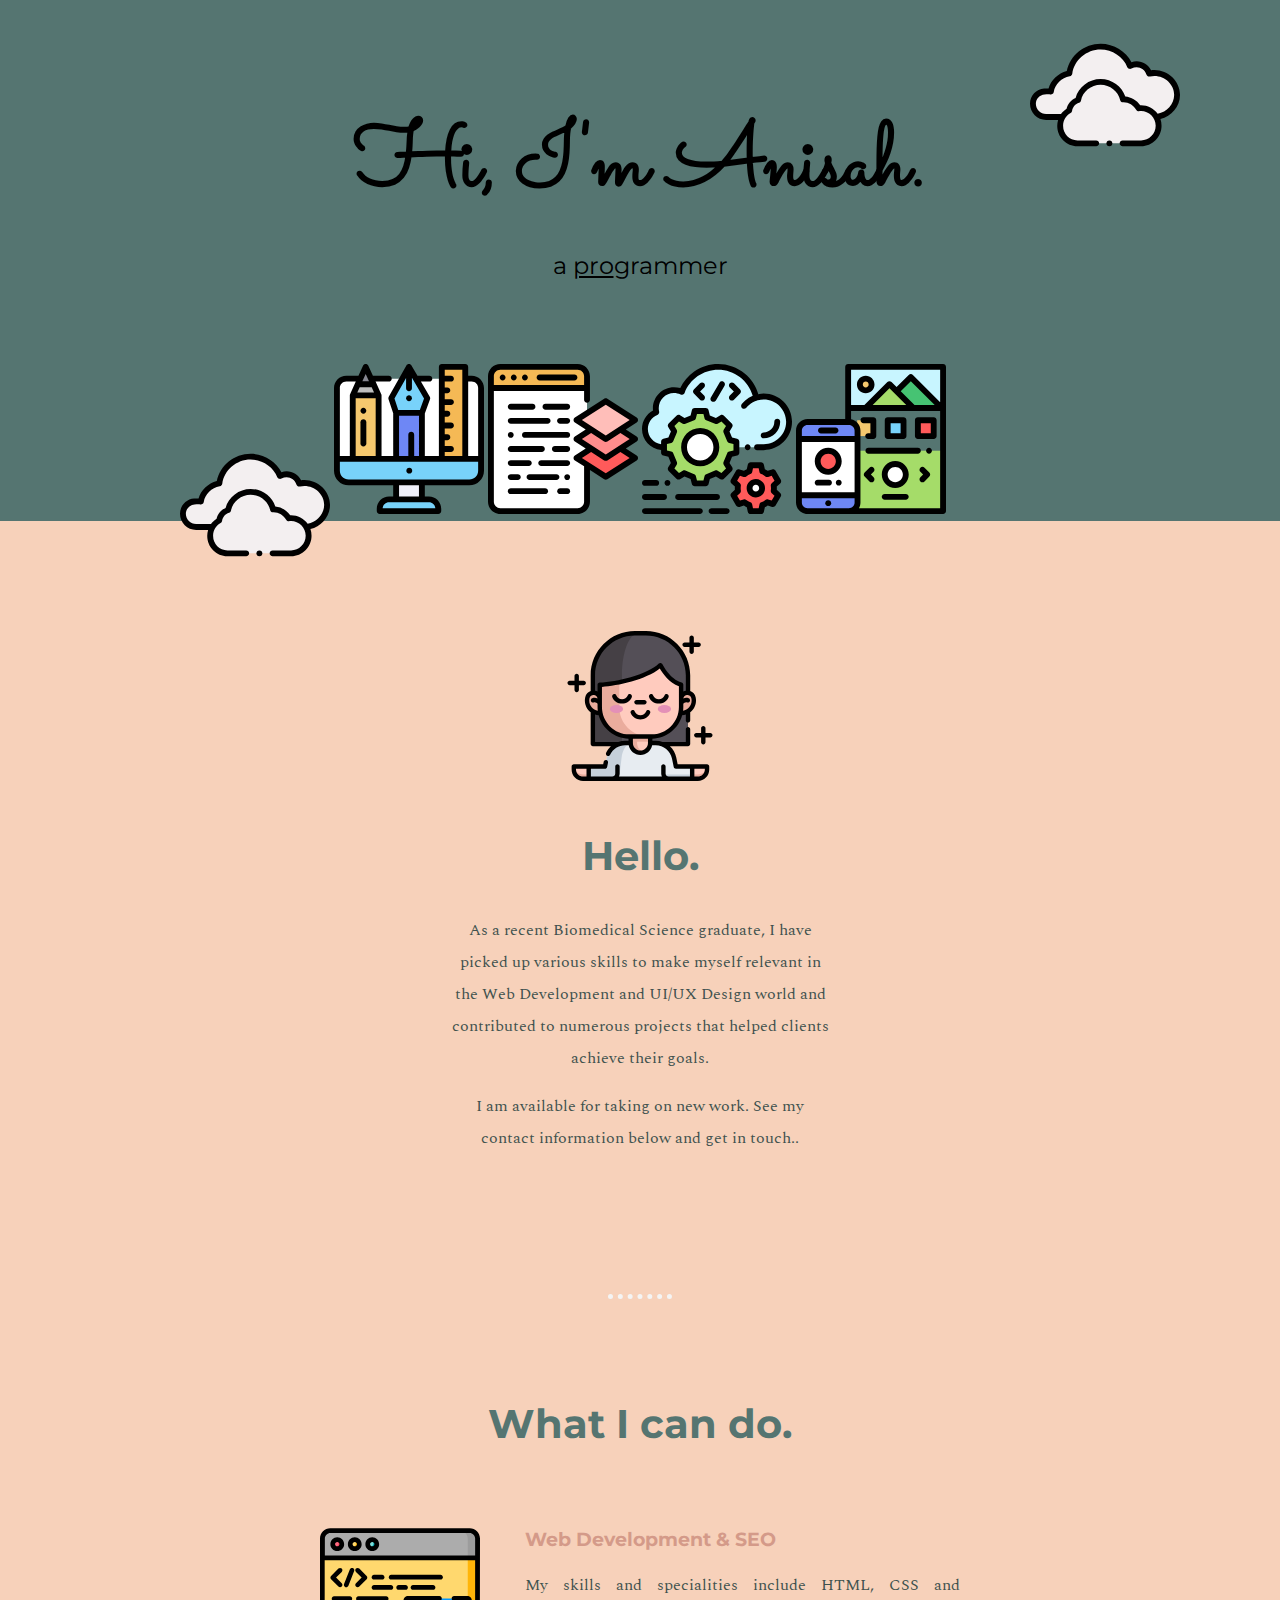
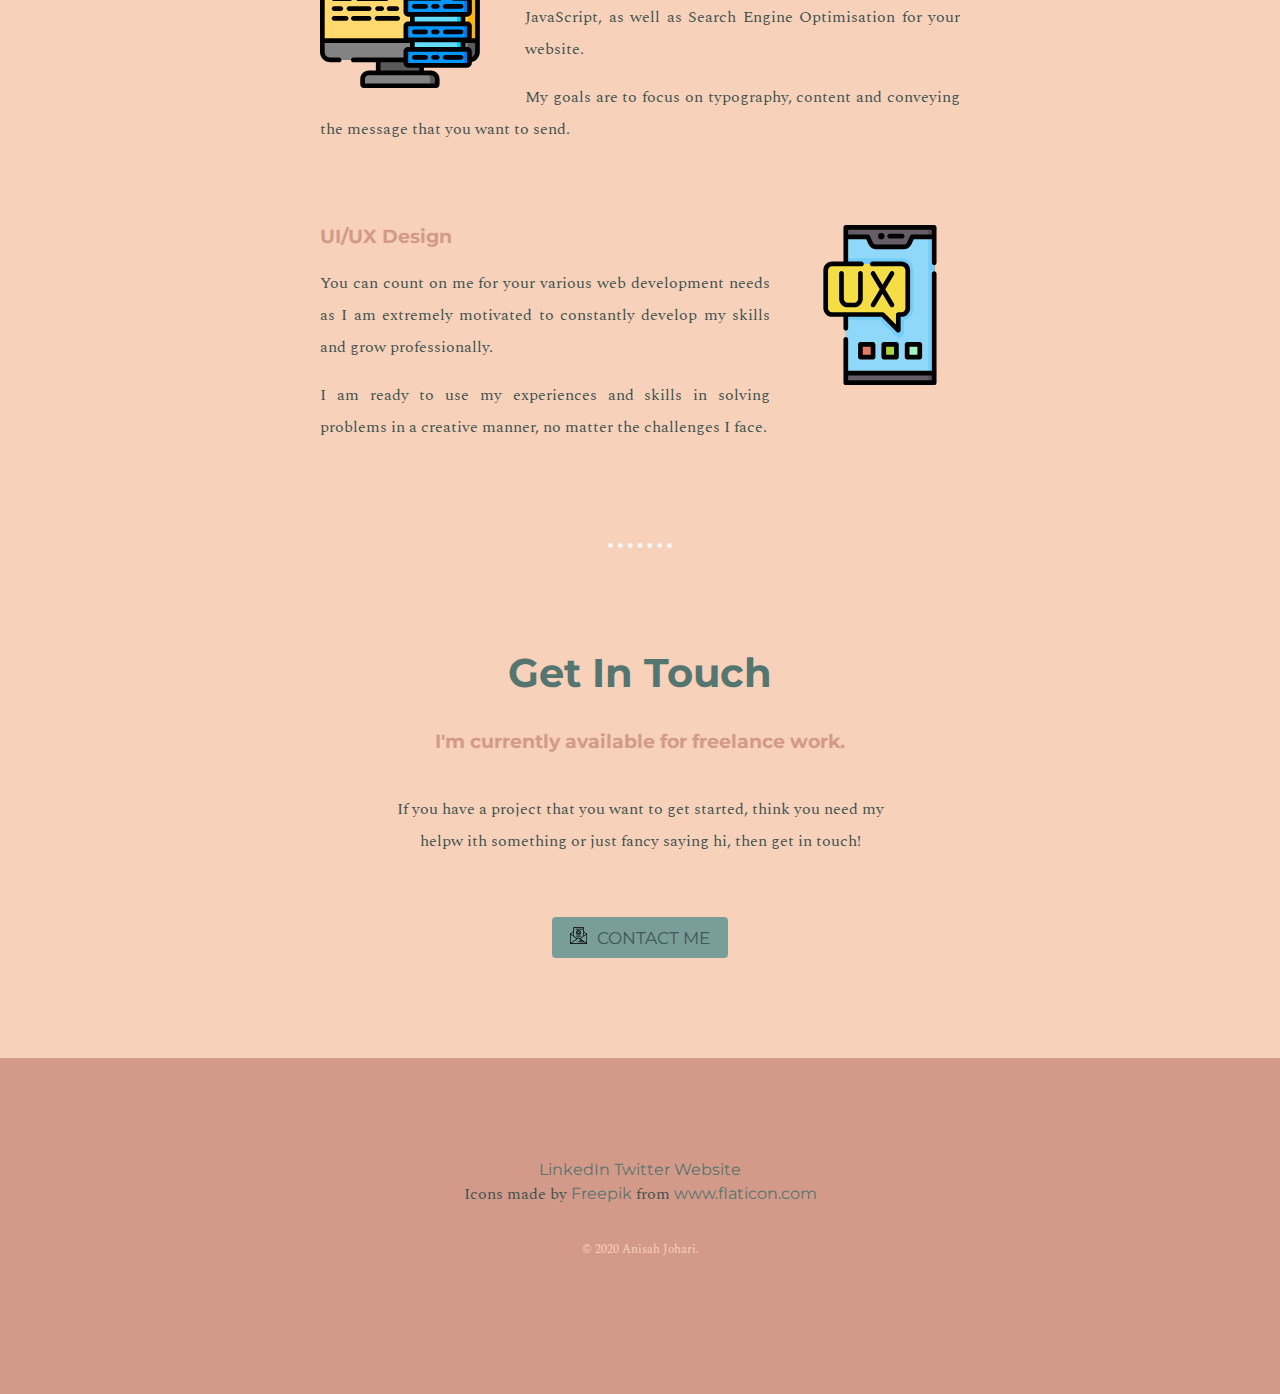
<file: index.html>
<!DOCTYPE html>
<html lang="en" dir="ltr">

<head>
  <meta charset="utf-8">
  <title>Anisah Johari</title>
  <link rel="stylesheet" href="css/styles.css">
  <link rel="icon" href="favicon.ico">
  <link href="https://fonts.googleapis.com/css2?family=Montserrat:wght@300&family=Sacramento&family=Spectral:wght@300&display=swap" rel="stylesheet">
</head>

<body>
  <div class="top-container">
    <img class="top-cloud" src="images/cloudy.svg" alt="cloud-image" width="150px">
    <h1>Hi, I'm Anisah.</h1>
    <span class="programmer-line"><p>a <span class="pro">pro</span>grammer</p></span>
    <img class="bottom-cloud" src="images/cloudy.svg" alt="cloud-image" width="150px">
    <img class="header-image" src="images/web-dev/svg/026-tools.svg" alt="tools-image" width="150px">
    <img class="header-image" src="images/web-dev/svg/025-coding-3.svg" alt="tools-image" width="150px">
    <img class="header-image" src="images/web-dev/svg/024-cloud-computing.svg" alt="tools-image" width="150px">
    <img class="header-image" src="images/web-dev/svg/017-responsive.svg" alt="tools-image" width="150px">
  </div>

  <!--
Block images take up the whole width of the page
(essentially blocking out any other elements from sitting next to it either on the left or right.)
<p>

-->

  <div class="middle-container">
    <img class="profile-pic" src="images/calm.svg" alt="calm-image" width="200px">
    <div class="profile">
      <h2>Hello.</h2>
      <p>As a recent Biomedical Science graduate, I have picked up various skills to make myself relevant in the Web Development and UI/UX Design world and contributed to numerous projects that helped clients achieve their goals.</p>
      <p>I am available for taking on new work. See my contact information below and get in touch..</p>
    </div>

    <br>
    <hr>

    <div class="skills">
      <h2>What I can do.</h2>

      <div class="skill-row">
        <img class="skill-image1" src="images/code.svg" alt="code-icon" height="180px">
        <h3>Web Development & SEO</h3>
        <p>My skills and specialities include HTML, CSS and JavaScript, as well as Search Engine Optimisation for your website. </p>
        <p>My goals are to focus on typography, content and conveying the message that you want to send.</p>
      </div>

      <div class="skill-row">
        <img class="skill-image2" src="images/ux.svg" alt="uiux-icon" height="180px">
        <h3>UI/UX Design</h3>
        <p>You can count on me for your various web development needs as I am extremely motivated to constantly develop my skills and grow professionally. </p>
        <p>I am ready to use my experiences and skills in solving problems in a creative manner, no matter the challenges I face.</p>
      </div>

    </div>

    <hr>

    <div class="contact-me">
      <h2>Get In Touch</h2>
      <h3>I'm currently available for freelance work.</h3>
      <p class="contact-message">If you have a project that you want to get started, think you need my helpw ith something or just fancy saying hi, then get in touch!</p>
      <a class="btn" href="mailto:anisahjohari02@gmail.com"><img class="email-icon" src="images/mail.svg" alt="email-icon">CONTACT ME</a>
    </div>
  </div>

  <div class="bottom-container">
    <a class="footer-link" href="https://www.linkedin.com/in/anisah-johari02/">LinkedIn</a>
    <a class="footer-link" href="https://twitter.com/nyssah02">Twitter</a>
    <a class="footer-link" href="https://nyssah02.github.io/cv/">Website</a>
    <div>Icons made by <a href="https://www.flaticon.com/authors/freepik" title="Freepik">Freepik</a> from <a href="https://www.flaticon.com/" title="Flaticon">www.flaticon.com</a></div>
    <p class="copyright">© 2020 Anisah Johari.</p>
  </div>

</body>

</html>
</file>
<file: css/styles.css>
body {
  background-color: #f4f4f4;
  font-family: 'Spectral', serif;
  margin: 0;
  text-align: center;
  color: #40514E;
}

h1 {
  margin-top: 0;
  font-family: 'Sacramento', cursive;
  font-size: 5.625rem;
  color: black;
  position: relative;
}

h2 {
  font-family: 'Montserrat', sans-serif;
  color: #557571;
  font-size: 2.5rem;
}

h3 {
  font-family: 'Montserrat', sans-serif;
  color: #d49a89;
}

a {
  font-family: 'Montserrat', sans-serif;
  color: #557571;
  text-decoration: none;
}

a:hover {
  color: #EAF6F6;
}

hr {
  border-style: none;
  border-top: 5px dotted #f4f4f4;
  width: 5%;
  margin: 100px auto;
}

p {
  line-height: 2;
}

.profile-pic {
  height: 150px;
  width: auto;
  margin: 10px auto 10px auto;
}

.top-container {
  background-color: #557571;
  padding-top: 100px;
}

.middle-container {
  background-color: #f7d1ba;
  padding: 100px 0;
}

.bottom-container {
  background-color: #d49a89;
  padding: 100px 0;
}

.programmer-line {
  font-size: 1.5rem;
  font-family: 'Montserrat', sans-serif;
  color: black;
  position: relative;
  bottom: 50px;
  font-weight: normal;
}

.pro {
  text-decoration: underline;
}

.top-cloud {
  position: absolute;
  width: 150px;
  right: 100px;
  top: 20px;

}

.bottom-cloud {
  position: absolute;
  left: 180px;
  bottom: 320px;

}

.skill-image1 {
  width: 25%;
  height: auto;
  float: left;
  margin-right: 45px;
}

.skill-image2 {
  width: 25%;
  height: auto;
  float: right;
  margin-left: 30px;
  margin-bottom: 30px;
}

.skill-row {
  width: 50%;
  text-align: justify;
  margin: 80px auto;
}

.profile {
  width: 30%;
  margin: auto;
  text-align: center;
}

.contact-message {
  width: 40%;
  margin: 40px auto 60px;
}

.btn {
	background-color: #799e99;
	border-radius:4px;
	display:inline-block;
	cursor:pointer;
	color: #405754;
	font-family: 'Montserrat', sans-serif;
	font-size:17px;
	padding: 10px 18px;
	text-decoration:none;
}
.btn:hover {
	background-color:#7fb0a9;
}
.btn:active {
	position:relative;
	top:1px;
}

.email-icon {
  height: 17px;
  margin-right: 10px;
}

.copyright {
  color: #f7d1ba;
  font-size: 0.75rem;
  padding: 20px 0;
}
</file>
